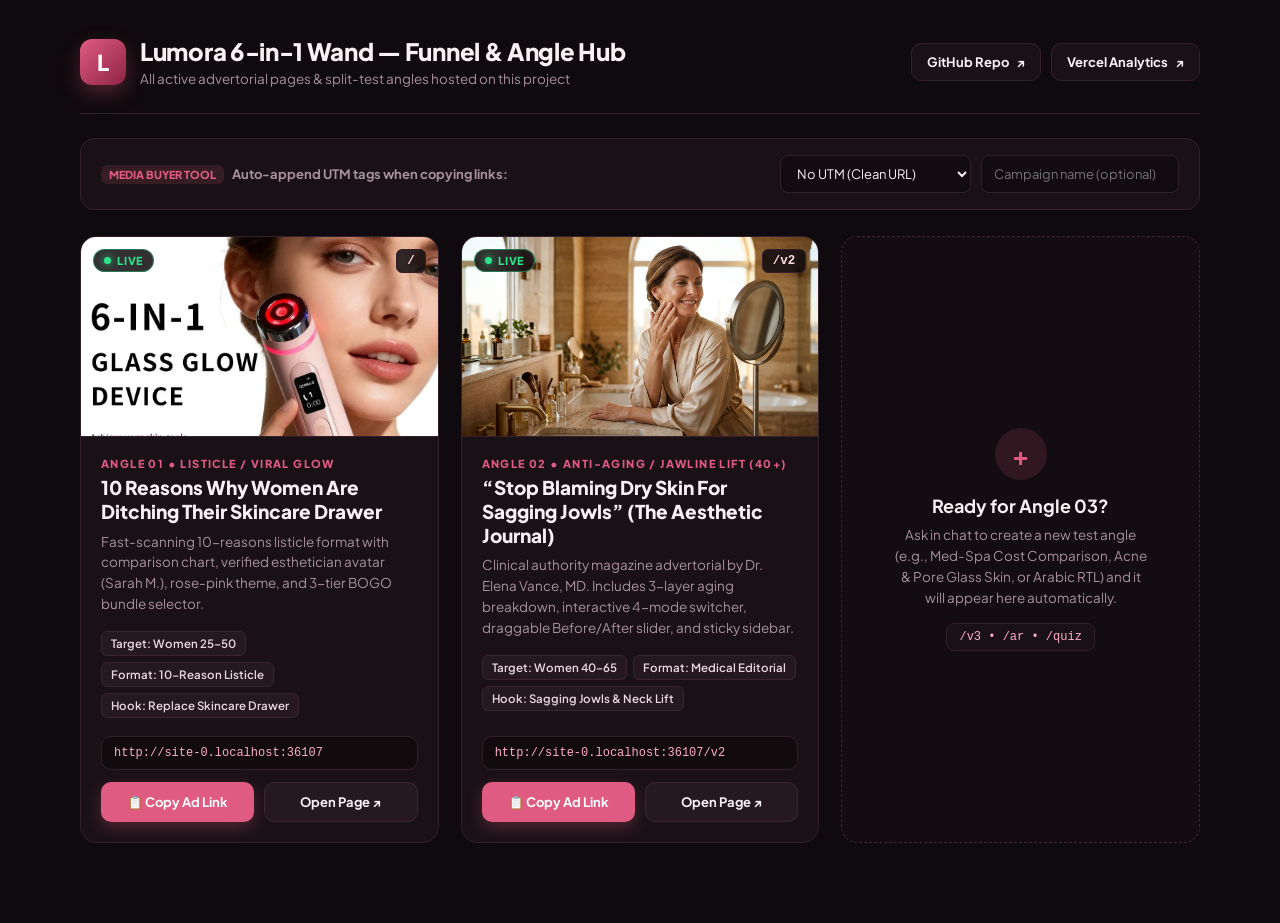
<file: links/index.html>
<!DOCTYPE html>
<html lang="en">
<head>
  <meta charset="UTF-8" />
  <meta name="viewport" content="width=device-width, initial-scale=1.0" />
  <meta name="robots" content="noindex, nofollow" />
  <title>Lumora — Funnel &amp; Angle Control Hub</title>
  <link rel="preconnect" href="https://fonts.googleapis.com" />
  <link rel="preconnect" href="https://fonts.gstatic.com" crossorigin />
  <link href="https://fonts.googleapis.com/css2?family=Plus+Jakarta+Sans:wght@400;500;600;700;800&display=swap" rel="stylesheet" />
  <style>
    :root {
      --bg: #0f0a0d;
      --card: #1a1116;
      --card-hover: #22161d;
      --border: #33202a;
      --rose: #e05b82;
      --rose-soft: rgba(224, 91, 130, 0.14);
      --green: #2ce58b;
      --text: #f9f2f5;
      --muted: #a8919b;
      --font: "Plus Jakarta Sans", -apple-system, BlinkMacSystemFont, sans-serif;
    }
    *, *::before, *::after { box-sizing: border-box; }
    body {
      margin: 0; background: var(--bg); color: var(--text);
      font-family: var(--font); -webkit-font-smoothing: antialiased;
      min-height: 100vh; padding: 36px 20px 80px;
    }
    .hub { max-width: 1120px; margin: 0 auto; }

    /* Header */
    .hub-head {
      display: flex; align-items: center; justify-content: space-between;
      gap: 20px; flex-wrap: wrap;
      padding-bottom: 26px; border-bottom: 1px solid var(--border);
    }
    .hub-brand { display: flex; align-items: center; gap: 14px; }
    .hub-logo {
      width: 46px; height: 46px; border-radius: 12px;
      background: linear-gradient(135deg, #e05b82, #8e2446);
      display: flex; align-items: center; justify-content: center;
      font-weight: 800; font-size: 22px; color: #fff;
      box-shadow: 0 8px 20px rgba(224,91,130,0.3);
    }
    .hub-title h1 { margin: 0; font-size: 24px; font-weight: 800; letter-spacing: -0.3px; }
    .hub-title p { margin: 4px 0 0; font-size: 13.5px; color: var(--muted); }
    .hub-actions { display: flex; gap: 10px; flex-wrap: wrap; }
    .hub-ext {
      text-decoration: none; color: var(--text); font-size: 13px; font-weight: 700;
      background: var(--card); border: 1px solid var(--border);
      padding: 10px 15px; border-radius: 10px;
      display: inline-flex; align-items: center; gap: 7px;
      transition: all 180ms ease;
    }
    .hub-ext:hover { border-color: var(--rose); background: var(--card-hover); }

    /* UTM Builder Bar */
    .utm-bar {
      margin-top: 24px; background: var(--card); border: 1px solid var(--border);
      border-radius: 14px; padding: 16px 20px;
      display: flex; align-items: center; justify-content: space-between; gap: 14px; flex-wrap: wrap;
    }
    .utm-bar__label { font-size: 13px; font-weight: 700; color: var(--muted); display: flex; align-items: center; gap: 8px; }
    .utm-bar__label span {
      background: var(--rose-soft); color: var(--rose);
      padding: 3px 8px; border-radius: 6px; font-size: 11px; font-weight: 800;
    }
    .utm-inputs { display: flex; gap: 10px; flex-wrap: wrap; flex: 1; justify-content: flex-end; }
    .utm-inputs input, .utm-inputs select {
      background: #120b0f; border: 1px solid var(--border); color: var(--text);
      padding: 9px 12px; border-radius: 8px; font-size: 13px; font-family: inherit;
      min-width: 150px;
    }
    .utm-inputs input:focus, .utm-inputs select:focus { outline: none; border-color: var(--rose); }

    /* Cards Grid */
    .grid {
      margin-top: 26px;
      display: grid; grid-template-columns: repeat(auto-fill, minmax(340px, 1fr)); gap: 22px;
    }
    .card {
      background: var(--card); border: 1px solid var(--border);
      border-radius: 16px; overflow: hidden;
      display: flex; flex-direction: column;
      transition: transform 220ms ease, border-color 220ms ease, box-shadow 220ms ease;
    }
    .card:hover {
      transform: translateY(-3px); border-color: #593245;
      box-shadow: 0 16px 36px rgba(0,0,0,0.45);
    }
    .card__thumb {
      position: relative; height: 200px; background: #090608; overflow: hidden;
      border-bottom: 1px solid var(--border);
    }
    .card__thumb img {
      width: 100%; height: 100%; object-fit: cover;
      transition: transform 400ms ease;
    }
    .card:hover .card__thumb img { transform: scale(1.04); }
    .card__status {
      position: absolute; top: 12px; left: 12px;
      background: rgba(15, 10, 13, 0.85); backdrop-filter: blur(6px);
      border: 1px solid rgba(44,229,139,0.4); color: var(--green);
      font-size: 11px; font-weight: 800; letter-spacing: 0.8px;
      padding: 4px 10px; border-radius: 20px;
      display: inline-flex; align-items: center; gap: 6px;
    }
    .card__status::before {
      content: ""; width: 7px; height: 7px; border-radius: 50%; background: var(--green);
      box-shadow: 0 0 8px var(--green);
    }
    .card__route {
      position: absolute; top: 12px; right: 12px;
      background: rgba(15, 10, 13, 0.85); color: #ffdbe6;
      font-family: monospace; font-size: 12.5px; font-weight: 700;
      padding: 4px 10px; border-radius: 6px; border: 1px solid var(--border);
    }

    .card__body { padding: 20px; flex: 1; display: flex; flex-direction: column; }
    .card__angle {
      font-size: 11px; font-weight: 800; letter-spacing: 1.4px;
      color: var(--rose); text-transform: uppercase; margin-bottom: 6px;
    }
    .card__title { font-size: 19px; font-weight: 800; margin: 0 0 8px; line-height: 1.25; }
    .card__desc { font-size: 13.5px; color: var(--muted); line-height: 1.55; margin: 0 0 16px; }

    .card__specs {
      display: flex; flex-wrap: wrap; gap: 6px; margin-bottom: 18px;
    }
    .spec-pill {
      font-size: 11.5px; font-weight: 600; color: #ebd7df;
      background: #251820; border: 1px solid #3a2430;
      padding: 4px 9px; border-radius: 6px;
    }

    .url-box {
      margin-top: auto;
      background: #110b0e; border: 1px solid var(--border);
      border-radius: 10px; padding: 9px 12px;
      font-family: monospace; font-size: 12px; color: #ffadc6;
      white-space: nowrap; overflow: hidden; text-overflow: ellipsis;
      margin-bottom: 12px;
    }

    .card__btns { display: grid; grid-template-columns: 1fr 1fr; gap: 10px; }
    .btn-hub {
      all: unset; box-sizing: border-box; cursor: pointer;
      padding: 11px 14px; border-radius: 10px;
      font-size: 13px; font-weight: 700; text-align: center;
      display: inline-flex; align-items: center; justify-content: center; gap: 6px;
      transition: all 180ms ease;
    }
    .btn-hub--copy {
      background: var(--rose); color: #fff;
      box-shadow: 0 6px 16px rgba(224,91,130,0.28);
    }
    .btn-hub--copy:hover { background: #c9476d; }
    .btn-hub--copy.is-copied { background: #1c9c5e; }
    .btn-hub--open {
      background: #251820; color: var(--text); border: 1px solid #3d2633;
    }
    .btn-hub--open:hover { border-color: var(--rose); }

    /* Add New Angle Placeholder Card */
    .card--new {
      border-style: dashed; border-color: #3d2633;
      background: rgba(26, 17, 22, 0.45);
      align-items: center; justify-content: center; text-align: center;
      padding: 36px 24px; min-height: 380px;
    }
    .card--new__icon {
      width: 52px; height: 52px; border-radius: 50%;
      background: var(--rose-soft); color: var(--rose);
      display: flex; align-items: center; justify-content: center;
      font-size: 26px; font-weight: 700; margin-bottom: 14px;
    }
    .card--new h3 { margin: 0 0 8px; font-size: 18px; }
    .card--new p { margin: 0; font-size: 13.5px; color: var(--muted); max-width: 260px; line-height: 1.55; }
    .card--new code {
      margin-top: 14px; display: inline-block;
      background: #1a1116; border: 1px solid var(--border);
      padding: 6px 12px; border-radius: 8px; font-size: 12px; color: #ffadc6;
    }
  </style>
</head>
<body>

  <div class="hub">
    <!-- Top Header -->
    <header class="hub-head">
      <div class="hub-brand">
        <div class="hub-logo">L</div>
        <div class="hub-title">
          <h1>Lumora 6-in-1 Wand — Funnel &amp; Angle Hub</h1>
          <p>All active advertorial pages &amp; split-test angles hosted on this project</p>
        </div>
      </div>
      <div class="hub-actions">
        <a class="hub-ext" href="https://github.com/Abdalahx1/Lum" target="_blank" rel="noopener">
          <span>GitHub Repo</span> ↗
        </a>
        <a class="hub-ext" href="https://vercel.com/dashboard" target="_blank" rel="noopener">
          <span>Vercel Analytics</span> ↗
        </a>
      </div>
    </header>

    <!-- Optional UTM Tag Builder for Media Buying -->
    <div class="utm-bar">
      <div class="utm-bar__label">
        <span>MEDIA BUYER TOOL</span>
        Auto-append UTM tags when copying links:
      </div>
      <div class="utm-inputs">
        <select id="utmSource" aria-label="UTM Source">
          <option value="">No UTM (Clean URL)</option>
          <option value="facebook">utm_source=facebook</option>
          <option value="tiktok">utm_source=tiktok</option>
          <option value="instagram">utm_source=instagram</option>
          <option value="snapchat">utm_source=snapchat</option>
          <option value="google">utm_source=google</option>
        </select>
        <input type="text" id="utmCampaign" placeholder="Campaign name (optional)" />
      </div>
    </div>

    <!-- Angles Grid -->
    <div class="grid">

      <!-- Angle 1 -->
      <article class="card" data-path="/">
        <div class="card__thumb">
          <img src="/assets/r1.jpg" alt="Angle 1 — 10 Reasons Listicle" />
          <span class="card__status">LIVE</span>
          <span class="card__route">/</span>
        </div>
        <div class="card__body">
          <div class="card__angle">ANGLE 01 • LISTICLE / VIRAL GLOW</div>
          <h2 class="card__title">10 Reasons Why Women Are Ditching Their Skincare Drawer</h2>
          <p class="card__desc">Fast-scanning 10-reasons listicle format with comparison chart, verified esthetician avatar (Sarah M.), rose-pink theme, and 3-tier BOGO bundle selector.</p>
          <div class="card__specs">
            <span class="spec-pill">Target: Women 25–50</span>
            <span class="spec-pill">Format: 10-Reason Listicle</span>
            <span class="spec-pill">Hook: Replace Skincare Drawer</span>
          </div>
          <div class="url-box" data-url-display>https://lum-flax.vercel.app/</div>
          <div class="card__btns">
            <button class="btn-hub btn-hub--copy" data-copy>📋 Copy Ad Link</button>
            <a class="btn-hub btn-hub--open" href="/" target="_blank">Open Page ↗</a>
          </div>
        </div>
      </article>

      <!-- Angle 2 -->
      <article class="card" data-path="/v2">
        <div class="card__thumb">
          <img src="/assets/v2_woman_hero.jpg" alt="Angle 2 — Anti-Aging Editorial" />
          <span class="card__status">LIVE</span>
          <span class="card__route">/v2</span>
        </div>
        <div class="card__body">
          <div class="card__angle">ANGLE 02 • ANTI-AGING / JAWLINE LIFT (40+)</div>
          <h2 class="card__title">“Stop Blaming Dry Skin For Sagging Jowls” (The Aesthetic Journal)</h2>
          <p class="card__desc">Clinical authority magazine advertorial by Dr. Elena Vance, MD. Includes 3-layer aging breakdown, interactive 4-mode switcher, draggable Before/After slider, and sticky sidebar.</p>
          <div class="card__specs">
            <span class="spec-pill">Target: Women 40–65</span>
            <span class="spec-pill">Format: Medical Editorial</span>
            <span class="spec-pill">Hook: Sagging Jowls &amp; Neck Lift</span>
          </div>
          <div class="url-box" data-url-display>https://lum-flax.vercel.app/v2</div>
          <div class="card__btns">
            <button class="btn-hub btn-hub--copy" data-copy>📋 Copy Ad Link</button>
            <a class="btn-hub btn-hub--open" href="/v2" target="_blank">Open Page ↗</a>
          </div>
        </div>
      </article>

      <!-- Placeholder for Angle 3 -->
      <div class="card card--new">
        <div class="card--new__icon">+</div>
        <h3>Ready for Angle 03?</h3>
        <p>Ask in chat to create a new test angle (e.g., Med-Spa Cost Comparison, Acne &amp; Pore Glass Skin, or Arabic RTL) and it will appear here automatically.</p>
        <code>/v3 • /ar • /quiz</code>
      </div>

    </div>
  </div>

  <script>
    (function () {
      const origin = window.location.origin.includes("http")
        ? window.location.origin
        : "https://lum-flax.vercel.app";
      const srcEl = document.getElementById("utmSource");
      const cmpEl = document.getElementById("utmCampaign");

      function buildUrl(path, angleSlug) {
        const base = origin + (path === "/" ? "" : path);
        const src = srcEl.value.trim();
        const cmp = cmpEl.value.trim();
        if (!src && !cmp) return base;
        const params = new URLSearchParams();
        if (src) params.set("utm_source", src);
        params.set("utm_medium", "paid");
        if (cmp) params.set("utm_campaign", cmp);
        params.set("utm_content", angleSlug);
        return base + "?" + params.toString();
      }

      function refreshUrls() {
        document.querySelectorAll(".card[data-path]").forEach((card, idx) => {
          const path = card.dataset.path;
          const slug = path === "/" ? "angle1_10reasons" : "angle2_antiaging";
          const full = buildUrl(path, slug);
          card.querySelector("[data-url-display]").textContent = full;
          card.dataset.fullUrl = full;
        });
      }

      srcEl.addEventListener("change", refreshUrls);
      cmpEl.addEventListener("input", refreshUrls);
      refreshUrls();

      document.querySelectorAll("[data-copy]").forEach((btn) => {
        btn.addEventListener("click", () => {
          const card = btn.closest(".card");
          const url = card.dataset.fullUrl;
          navigator.clipboard.writeText(url).then(() => {
            const old = btn.textContent;
            btn.textContent = "✓ Copied!";
            btn.classList.add("is-copied");
            setTimeout(() => {
              btn.textContent = old;
              btn.classList.remove("is-copied");
            }, 1600);
          });
        });
      });
    })();
  </script>
</body>
</html>
</file>
